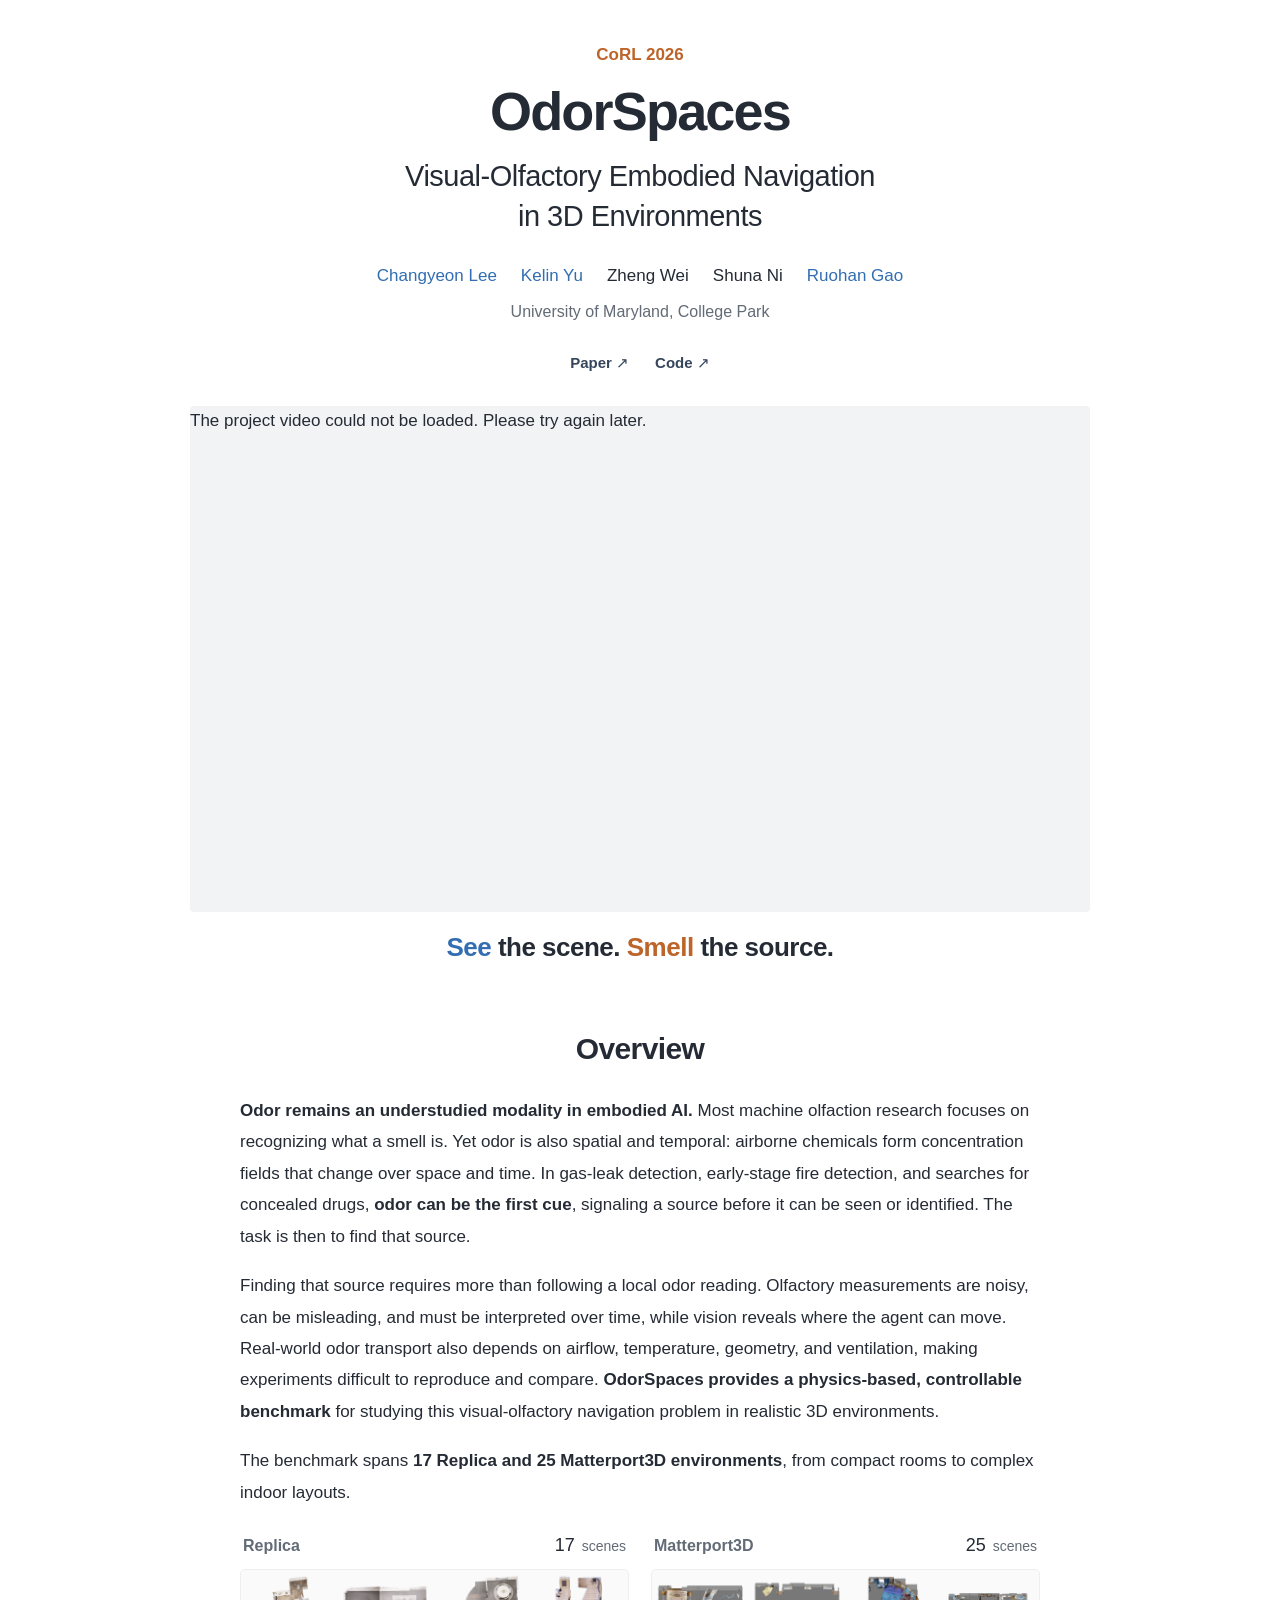
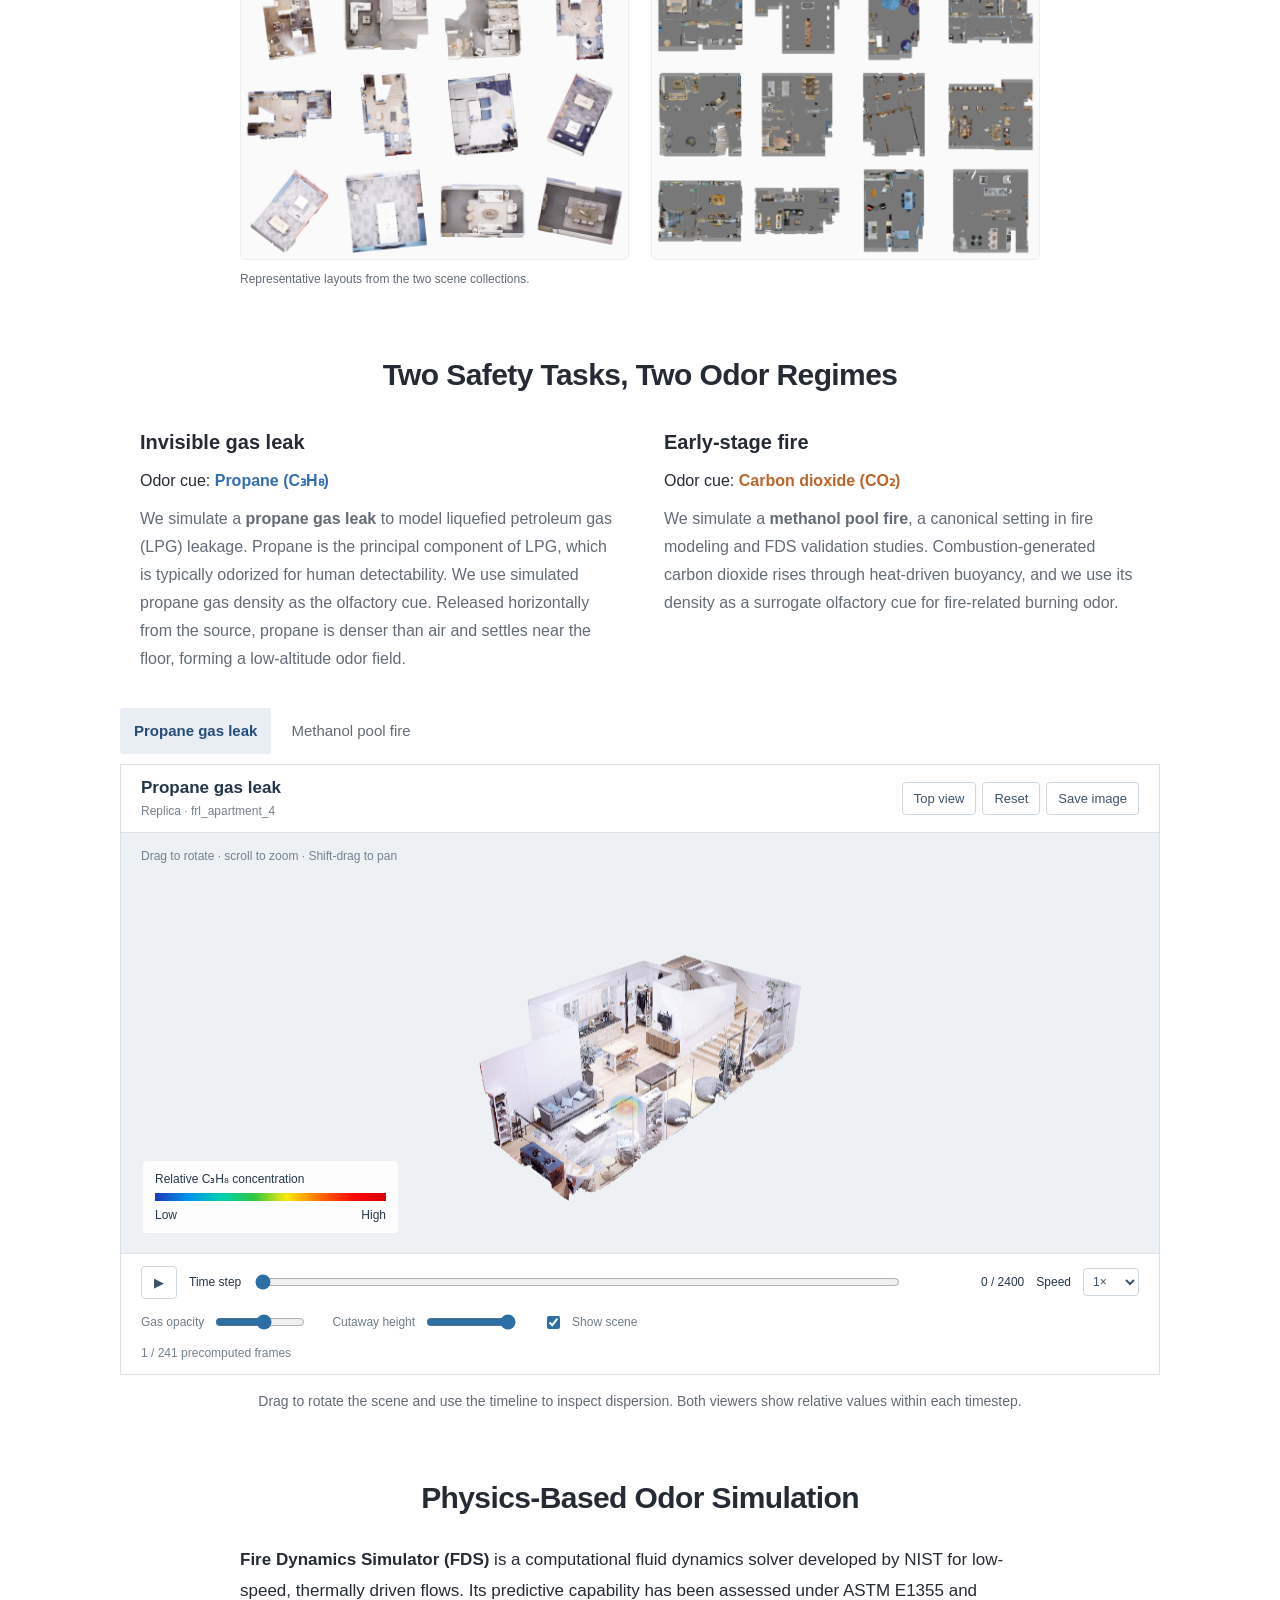
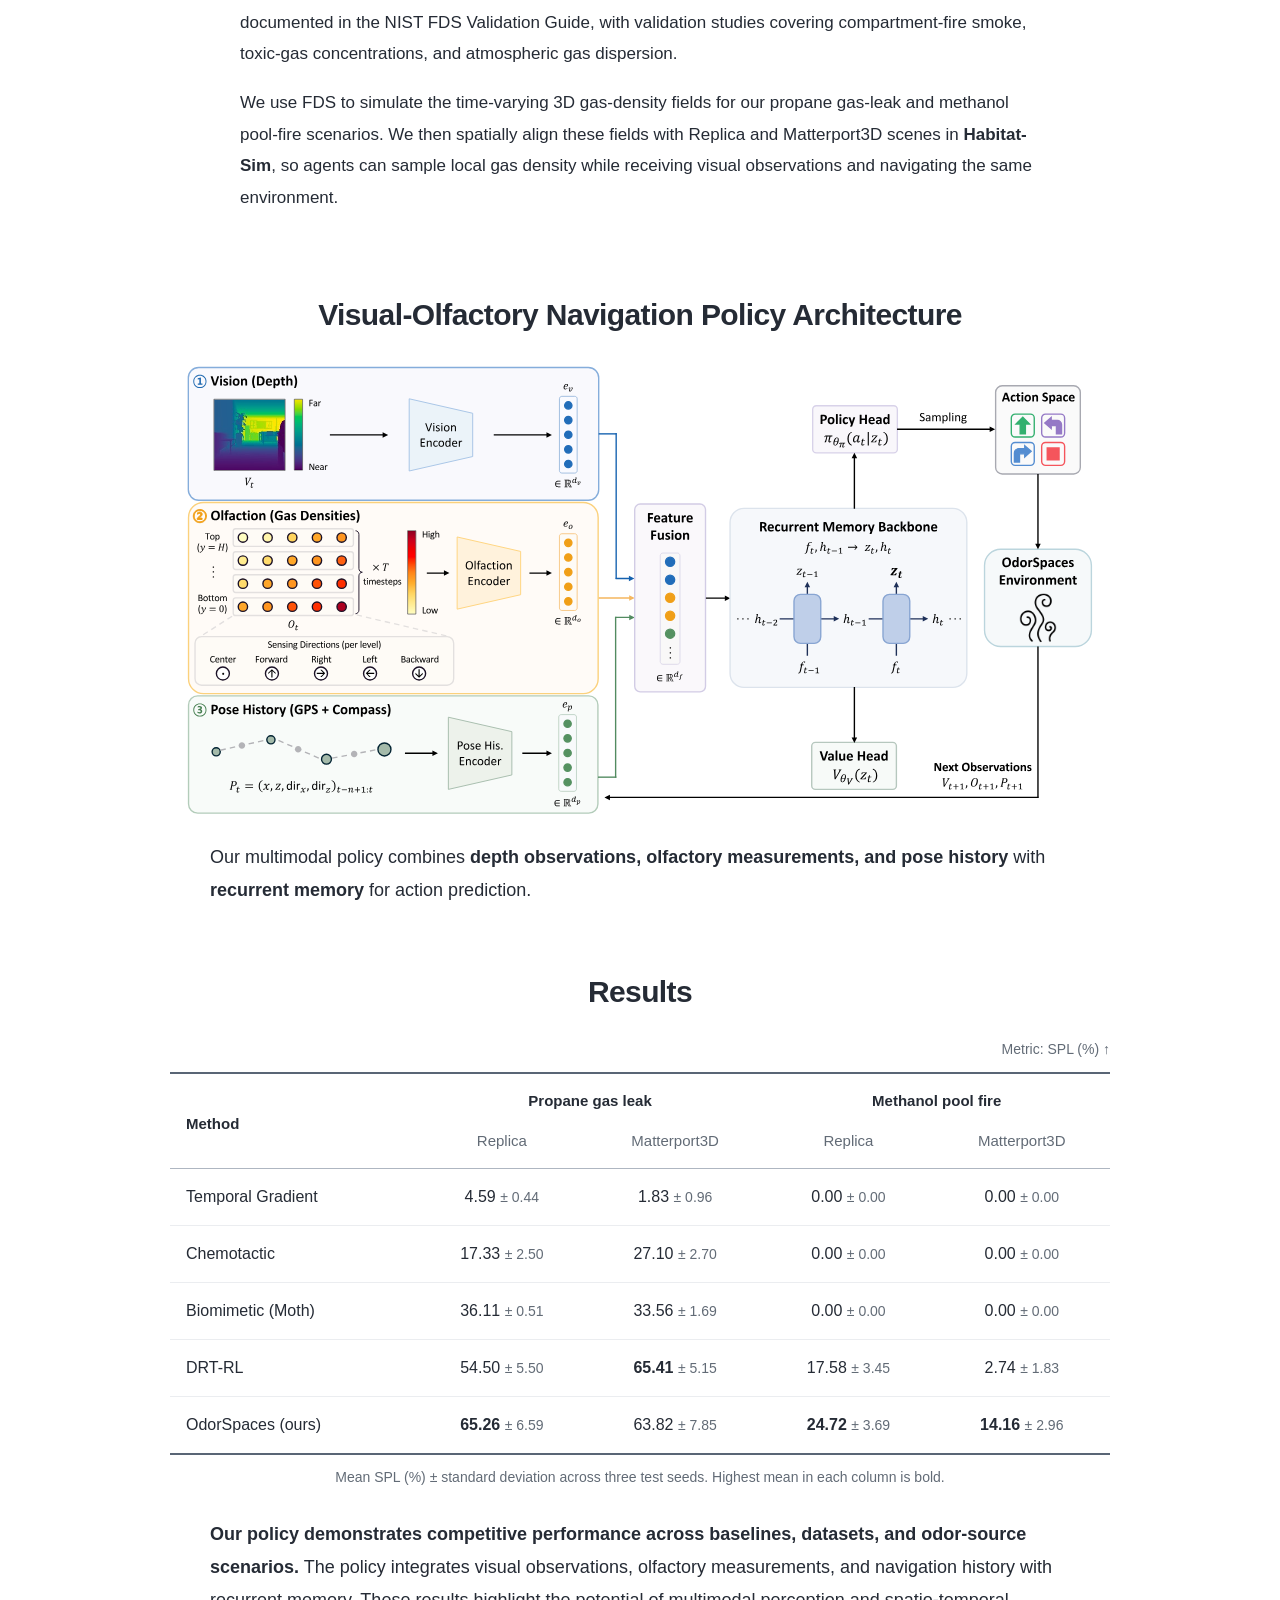
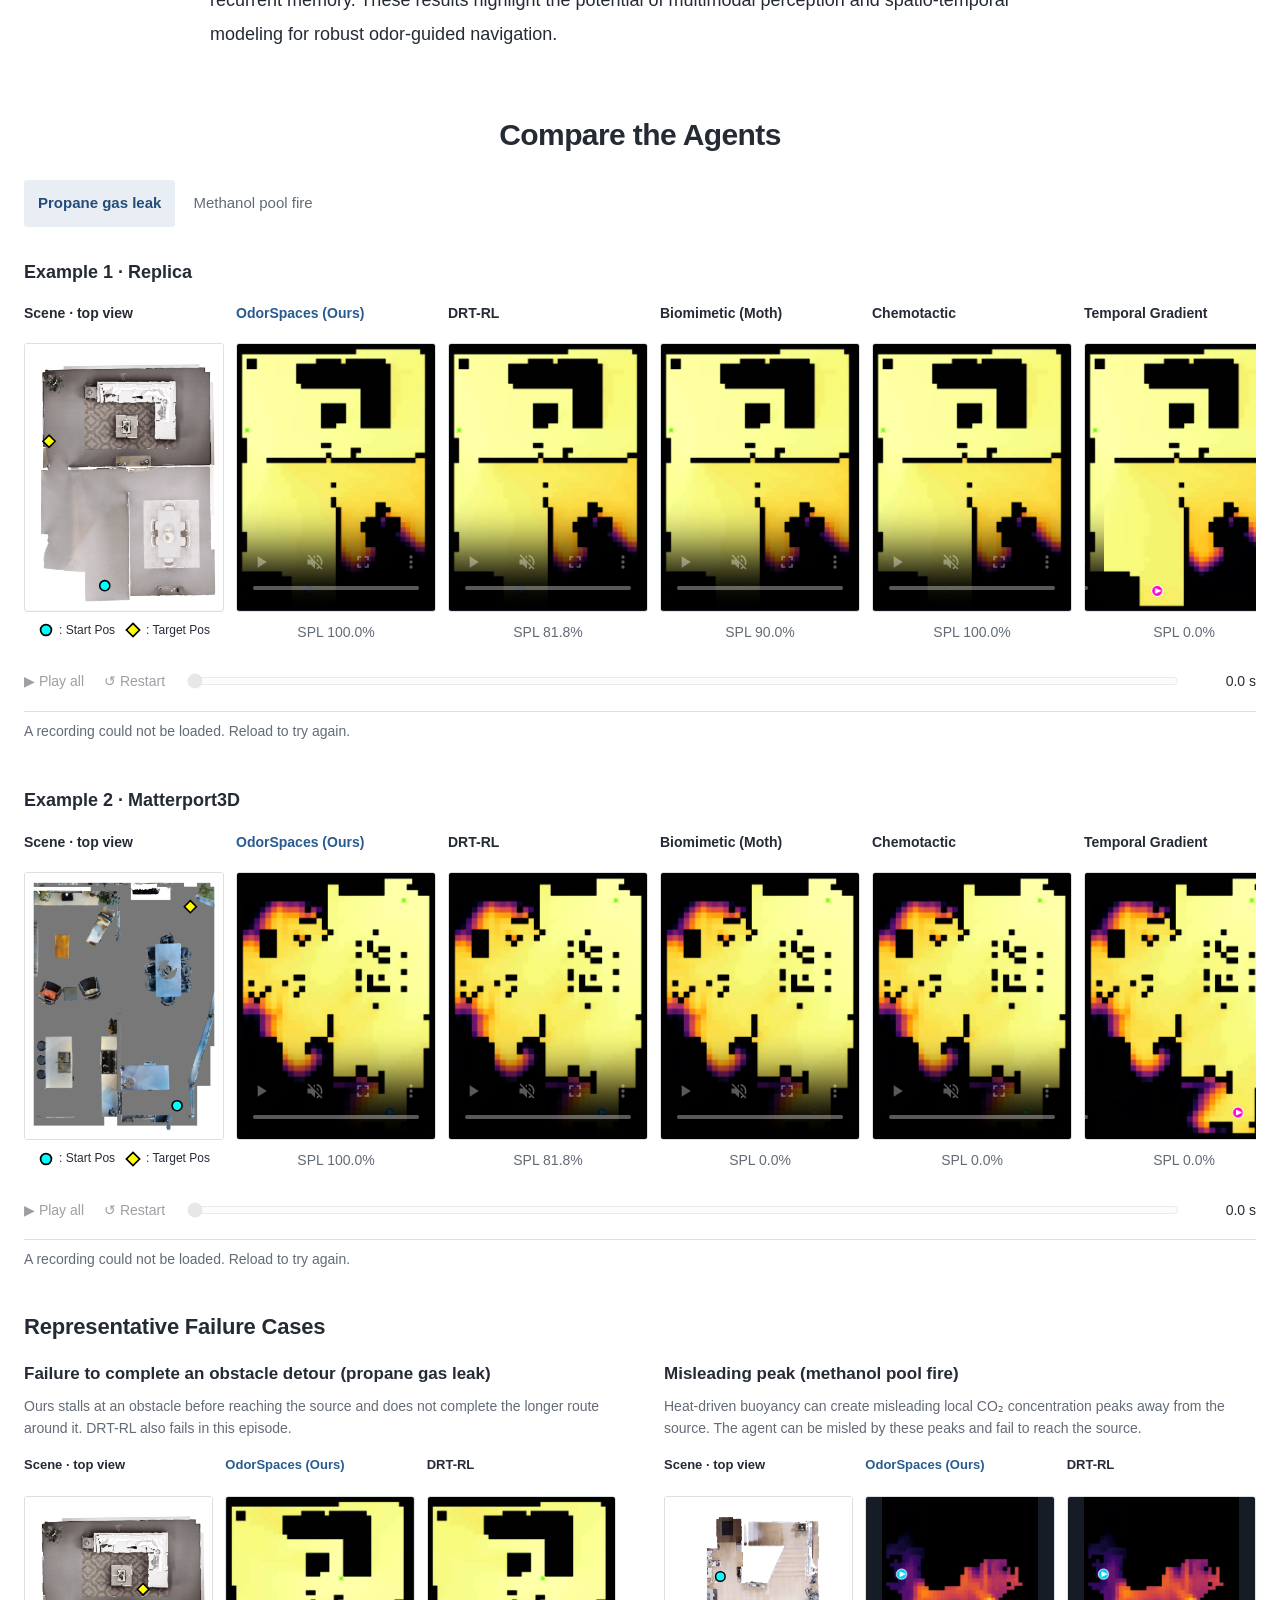
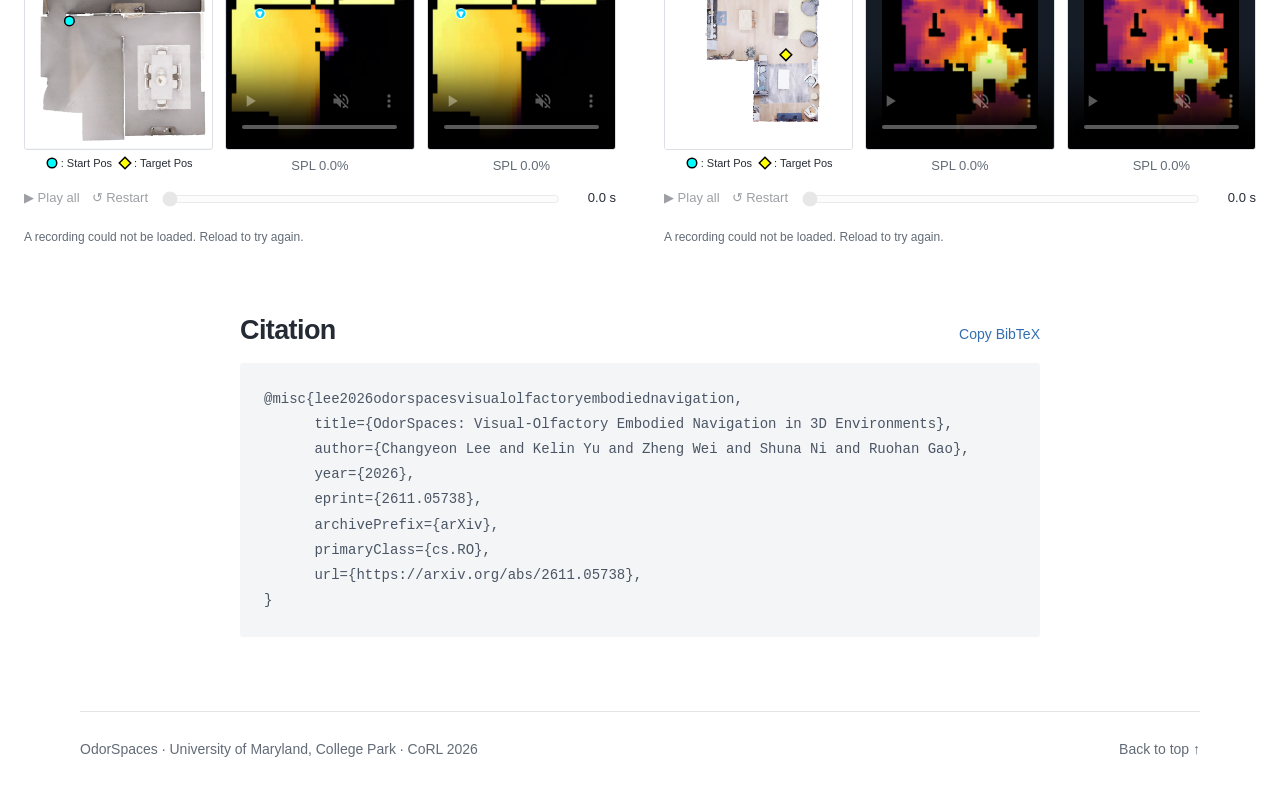
<file: index.html>
<!DOCTYPE html>
<html lang="en">
<head>
  <meta charset="UTF-8">
  <meta name="viewport" content="width=device-width, initial-scale=1">
  <meta name="theme-color" content="#17243c">
  <meta name="description" content="OdorSpaces is a physics-based simulation platform and benchmark for visual-olfactory embodied navigation in realistic 3D environments.">
  <meta property="og:type" content="website">
  <meta property="og:title" content="OdorSpaces | CoRL 2026">
  <meta property="og:description" content="See the scene. Smell the source. A physics-based benchmark for visual-olfactory embodied navigation.">
  <meta property="og:url" content="https://odorspaces.github.io/">
  <meta name="twitter:card" content="summary">
  <link rel="canonical" href="https://odorspaces.github.io/">
  <link rel="icon" type="image/svg+xml" href="assets/favicon.svg">
  <link rel="stylesheet" href="styles.css?v=88dfa4336c49">
  <script type="module" src="script.js?v=fd84569c4e17"></script>
  <title>OdorSpaces: Visual-Olfactory Embodied Navigation in 3D Environments</title>
</head>
<body>
<a class="skip-link" href="#main">Skip to content</a>
<main id="main">
  <header class="project-header narrow">
    <p class="venue">CoRL 2026</p>
    <h1>OdorSpaces</h1>
    <p class="paper-title">Visual-Olfactory Embodied Navigation<br>in 3D Environments</p>
    <ul class="authors" aria-label="Authors"><li><a href="https://changyeon2.github.io/" target="_blank" rel="noopener">Changyeon Lee</a></li><li><a href="https://colinyu1.github.io/" target="_blank" rel="noopener">Kelin Yu</a></li><li>Zheng Wei</li><li>Shuna Ni</li><li><a href="https://ruohangao.github.io/" target="_blank" rel="noopener">Ruohan Gao</a></li></ul>
    <p class="affiliation">University of Maryland, College Park</p>
    <div class="paper-links"><a href="https://arxiv.org/pdf/2611.05738" target="_blank" rel="noopener">Paper ↗</a><a href="https://github.com/changyeon2/OdorSpaces" target="_blank" rel="noopener">Code ↗</a></div>
  </header>

  <section class="teaser wide" aria-label="Project demo video">
    <div class="project-video has-video" id="project-video">
      <video src="assets/videos/project-demo.mp4" poster="assets/videos/project-demo-poster.jpg" controls playsinline preload="metadata" aria-label="OdorSpaces project overview">Your browser does not support embedded video. <a href="assets/videos/project-demo.mp4">Download the project video</a>.</video>
    </div>
    <h2 class="teaser-caption"><span class="blue">See</span> the scene. <span class="orange">Smell</span> the source.</h2>
  </section>

  <section class="paper-section narrow" id="overview">
    <h2>Overview</h2>
    <p><strong>Odor remains an understudied modality in embodied AI.</strong> Most machine olfaction research focuses on recognizing what a smell is. Yet odor is also spatial and temporal: airborne chemicals form concentration fields that change over space and time. In gas-leak detection, early-stage fire detection, and searches for concealed drugs, <strong>odor can be the first cue</strong>, signaling a source before it can be seen or identified. The task is then to find that source.</p>
    <p>Finding that source requires more than following a local odor reading. Olfactory measurements are noisy, can be misleading, and must be interpreted over time, while vision reveals where the agent can move. Real-world odor transport also depends on airflow, temperature, geometry, and ventilation, making experiments difficult to reproduce and compare. <strong>OdorSpaces provides a physics-based, controllable benchmark</strong> for studying this visual-olfactory navigation problem in realistic 3D environments.</p>
    <p>The benchmark spans <strong>17 Replica and 25 Matterport3D environments</strong>, from compact rooms to complex indoor layouts.</p>
    <div class="environment-mosaics" aria-label="Representative supported environments">
      <figure class="environment-mosaic" tabindex="0">
        <figcaption><strong>Replica</strong><span><b>17</b> scenes</span></figcaption>
        <img class="environment-image" src="assets/environment-overview/replica.jpg?v=f4fd98938454" width="1600" height="1200" loading="lazy" decoding="async" alt="Twelve representative Replica scene layouts">
      </figure>
      <figure class="environment-mosaic" tabindex="0">
        <figcaption><strong>Matterport3D</strong><span><b>25</b> scenes</span></figcaption>
        <img class="environment-image" src="assets/environment-overview/mp3d.jpg?v=e18e47d3de38" width="1600" height="1200" loading="lazy" decoding="async" alt="Twelve representative Matterport3D scene layouts">
      </figure>
    </div>
    <p class="environment-note">Representative layouts from the two scene collections.</p>
  </section>

  <section class="paper-section wide" id="environments">
    <h2>Two Safety Tasks, Two Odor Regimes</h2>
    <div class="task-descriptions">
      <article><h3>Invisible gas leak</h3><p class="odor-cue">Odor cue: <strong>Propane (C₃H₈)</strong></p><p>We simulate a <strong>propane gas leak</strong> to model liquefied petroleum gas (LPG) leakage. Propane is the principal component of LPG, which is typically odorized for human detectability. We use simulated propane gas density as the olfactory cue. Released horizontally from the source, propane is denser than air and settles near the floor, forming a low-altitude odor field.</p></article>
      <article><h3>Early-stage fire</h3><p class="odor-cue">Odor cue: <strong>Carbon dioxide (CO₂)</strong></p><p>We simulate a <strong>methanol pool fire</strong>, a canonical setting in fire modeling and FDS validation studies. Combustion-generated carbon dioxide rises through heat-driven buoyancy, and we use its density as a surrogate olfactory cue for fire-related burning odor.</p></article>
    </div>
    <div class="offline-tabs" role="group" aria-label="Choose precomputed gas visualization"><button type="button" data-offline="propane" aria-pressed="true" class="selected">Propane gas leak</button><button type="button" data-offline="methanol" aria-pressed="false">Methanol pool fire</button></div>
    <iframe id="offline-viewer" class="offline-viewer" src="offline/propane.html?v=929568eb56e8" title="Propane gas dispersion: interactive offline 3D volume visualization" loading="lazy"></iframe>
    <p class="figure-caption">Drag to rotate the scene and use the timeline to inspect dispersion. Both viewers show relative values within each timestep.</p>
  </section>

  <section class="paper-section narrow" id="simulation">
    <h2>Physics-Based Odor Simulation</h2>
    <p><strong>Fire Dynamics Simulator (FDS)</strong> is a computational fluid dynamics solver developed by NIST for low-speed, thermally driven flows. Its predictive capability has been assessed under ASTM E1355 and documented in the NIST FDS Validation Guide, with validation studies covering compartment-fire smoke, toxic-gas concentrations, and atmospheric gas dispersion.</p>
    <p>We use FDS to simulate the time-varying 3D gas-density fields for our propane gas-leak and methanol pool-fire scenarios. We then spatially align these fields with Replica and Matterport3D scenes in <strong>Habitat-Sim</strong>, so agents can sample local gas density while receiving visual observations and navigating the same environment.</p>
  </section>

  <section class="paper-section wide" id="method">
    <h2>Visual-Olfactory Navigation Policy Architecture</h2>
    <figure class="method-figure"><a href="assets/figures/policy-architecture.pdf" target="_blank" rel="noopener" aria-label="Enlarge the policy architecture"><img src="assets/figures/policy-architecture.svg" width="992" height="490" loading="lazy" alt="Depth, gas density, and pose history are encoded and fused, then passed through recurrent memory to policy and value heads."></a></figure>
    <p class="results-discussion">Our multimodal policy combines <strong>depth observations, olfactory measurements, and pose history</strong> with <strong>recurrent memory</strong> for action prediction.</p>
  </section>

  <section class="paper-section wide" id="results">
    <h2>Results</h2>
    <p class="results-metric">Metric: SPL (%) ↑</p>
    <div class="results-scroll" tabindex="0" role="region" aria-label="Results table; scroll horizontally on small screens">
      <table class="results-table"><caption>Mean SPL (%) ± standard deviation across three test seeds. Highest mean in each column is bold.</caption><thead><tr><th rowspan="2" scope="col">Method</th><th colspan="2" scope="colgroup">Propane gas leak</th><th colspan="2" scope="colgroup">Methanol pool fire</th></tr><tr><th scope="col">Replica</th><th scope="col">Matterport3D</th><th scope="col">Replica</th><th scope="col">Matterport3D</th></tr></thead><tbody>
        <tr><th scope="row">Temporal Gradient</th><td>4.59 <span>± 0.44</span></td><td>1.83 <span>± 0.96</span></td><td>0.00 <span>± 0.00</span></td><td>0.00 <span>± 0.00</span></td></tr>
        <tr><th scope="row">Chemotactic</th><td>17.33 <span>± 2.50</span></td><td>27.10 <span>± 2.70</span></td><td>0.00 <span>± 0.00</span></td><td>0.00 <span>± 0.00</span></td></tr>
        <tr><th scope="row">Biomimetic (Moth)</th><td>36.11 <span>± 0.51</span></td><td>33.56 <span>± 1.69</span></td><td>0.00 <span>± 0.00</span></td><td>0.00 <span>± 0.00</span></td></tr>
        <tr><th scope="row">DRT-RL</th><td>54.50 <span>± 5.50</span></td><td><strong class="best">65.41</strong> <span>± 5.15</span></td><td>17.58 <span>± 3.45</span></td><td>2.74 <span>± 1.83</span></td></tr>
        <tr><th scope="row">OdorSpaces (ours)</th><td><strong class="best">65.26</strong> <span>± 6.59</span></td><td>63.82 <span>± 7.85</span></td><td><strong class="best">24.72</strong> <span>± 3.69</span></td><td><strong class="best">14.16</strong> <span>± 2.96</span></td></tr>
      </tbody></table>
    </div>
    <p class="results-discussion"><strong>Our policy demonstrates competitive performance across baselines, datasets, and odor-source scenarios.</strong> The policy integrates visual observations, olfactory measurements, and navigation history with recurrent memory. These results highlight the potential of multimodal perception and spatio-temporal modeling for robust odor-guided navigation.</p>
  </section>

  <section class="paper-section wide" id="agent-comparison">
    <h2>Compare the Agents</h2>
    <div class="comparison-toolbar"><div class="segmented" role="group" aria-label="Choose agent comparison task"><button type="button" data-comparison="gas" class="selected" aria-pressed="true">Propane gas leak</button><button type="button" data-comparison="fire" aria-pressed="false">Methanol pool fire</button></div></div>
    <div id="comparison-episodes" aria-live="polite"></div>
    <noscript><p>Enable JavaScript to compare the agent recordings.</p></noscript>
  </section>

  <section class="paper-section wide" id="failure-cases">
    <h2>Representative Failure Cases</h2>
    <div id="failure-episodes"></div>
    <noscript><p>Enable JavaScript to compare the failure-case recordings.</p></noscript>
  </section>

  <section class="paper-section narrow" id="citation"><div class="citation-heading"><h2>Citation</h2><button type="button" class="text-button" id="copy-citation">Copy BibTeX</button></div>
<pre class="citation"><code id="bibtex">@misc{lee2026odorspacesvisualolfactoryembodiednavigation,
      title={OdorSpaces: Visual-Olfactory Embodied Navigation in 3D Environments},
      author={Changyeon Lee and Kelin Yu and Zheng Wei and Shuna Ni and Ruohan Gao},
      year={2026},
      eprint={2611.05738},
      archivePrefix={arXiv},
      primaryClass={cs.RO},
      url={https://arxiv.org/abs/2611.05738},
}</code></pre>
    <p id="copy-feedback" class="copy-feedback" role="status"></p>
  </section>
</main>
<footer><p>OdorSpaces · University of Maryland, College Park · CoRL 2026</p><a href="#main">Back to top ↑</a></footer>
</body>
</html>
</file>
<file: styles.css>
:root{--ink:#252b35;--muted:#626b76;--line:#dce0e4;--blue:#326eb1;--orange:#bc642a}
*{box-sizing:border-box}html{scroll-behavior:smooth;scroll-padding-top:30px}body{margin:0;background:#fff;color:var(--ink);font:17px/1.75 -apple-system,BlinkMacSystemFont,"Segoe UI",Arial,sans-serif;-webkit-font-smoothing:antialiased}h1,h2,h3,p,figure{margin:0}a{color:var(--blue);text-decoration:none}a:hover{text-decoration:underline}button,input,select{font:inherit}button{cursor:pointer}button:disabled,input:disabled{cursor:default;opacity:.45}button,a{touch-action:manipulation}summary:focus-visible,button:focus-visible,a:focus-visible,input:focus-visible,select:focus-visible,[tabindex]:focus-visible{outline:3px solid #368ac8;outline-offset:4px}[hidden]{display:none!important}img{display:block;max-width:100%;height:auto}.narrow{width:min(800px,calc(100% - 40px));margin-inline:auto}.wide{width:min(1040px,calc(100% - 48px));margin-inline:auto}.skip-link{position:fixed;top:-60px;left:15px;background:#17243c;color:white;padding:10px;z-index:10}.skip-link:focus{top:10px}
.project-header{text-align:center;padding-top:40px}.venue{color:var(--orange);font-size:17px;font-weight:600;margin-bottom:10px}h1{font-size:clamp(40px,5vw,54px);font-weight:700;line-height:1.15;letter-spacing:-1.8px}.paper-title{font-size:clamp(23px,3vw,29px);font-weight:500;line-height:1.4;letter-spacing:-.5px;margin:14px 0 24px}.authors{list-style:none;display:flex;justify-content:center;flex-wrap:wrap;gap:4px 24px;padding:0;margin:0;font-size:17px}.affiliation{color:var(--muted);font-size:16px;margin-top:7px}.paper-links{display:flex;flex-wrap:wrap;justify-content:center;gap:10px 26px;margin-top:24px;font-size:15px}.paper-links a{color:#35455b;font-weight:550}.paper-links>span{color:var(--muted)}.paper-links small{font-size:13px;margin-left:3px}
.teaser{margin-top:30px;width:min(900px,calc(100% - 48px))}.project-video{position:relative;aspect-ratio:16/7.4;overflow:hidden;background:#f2f3f4;border-radius:4px}.teaser-caption{text-align:center;font-size:26px;letter-spacing:-.5px;font-weight:550;margin:24px 0 5px}.blue{color:var(--blue)}.orange{color:var(--orange)}.project-video>video{display:block;width:100%;height:100%;object-fit:contain;background:#141b23}
.paper-section{padding-top:64px}h2{text-align:center;font-size:30px;font-weight:600;letter-spacing:-.6px;line-height:1.35;margin-bottom:25px}.paper-section.narrow>p:not(.copy-feedback){line-height:1.85;margin-bottom:18px}.paper-section strong{font-weight:600}.task-descriptions{display:grid;grid-template-columns:1fr 1fr;gap:48px;margin:30px auto 25px;padding-inline:20px}.task-descriptions h3{font-size:20px;font-weight:550;display:flex;align-items:baseline;gap:14px;margin-bottom:7px}.task-descriptions p{color:var(--muted);font-size:16px}.figure-caption,figcaption{font-size:14px;line-height:1.7;color:var(--muted)}.figure-caption{max-width:950px;margin:15px auto 0;text-align:center}
.offline-tabs{display:flex;align-items:center;gap:6px;border-bottom:1px solid var(--line);padding:10px 0;margin-top:24px}.offline-tabs button,.segmented button{border:0;background:transparent;padding:10px 14px;font-size:15px;color:var(--muted);border-radius:3px}.offline-tabs button.selected,.segmented .selected{background:#e9eef4;color:#244c79;font-weight:600}.offline-viewer{display:block;width:100%;height:610px;border:1px solid var(--line);border-top:0;background:#f3f5f7}
.method-figure{padding:5px 15px 0}.method-figure>a{display:block;position:relative;background:#fff;border-radius:6px;transition:transform .13s ease,box-shadow .13s ease;transform-origin:center;isolation:isolate}.method-figure>a:hover,.method-figure>a:focus-visible{z-index:3;transform:translateY(-.4px);box-shadow:0 4px 12px #1c31451c}.method-figure img{width:100%}.method-figure figcaption{text-align:center;max-width:850px;margin:20px auto 0}
.results-scroll{overflow-x:auto;padding:2px 0}.results-table{width:100%;border-collapse:collapse;white-space:nowrap;font-size:16px;font-variant-numeric:tabular-nums;border-top:2px solid #596575;border-bottom:2px solid #596575}.results-table caption{caption-side:bottom;text-align:center;font-size:14px;color:var(--muted);padding-top:10px;white-space:normal}.results-table th,.results-table td{padding:14px 16px;text-align:center}.results-table thead{font-size:15px;border-bottom:1px solid #aeb6c1}.results-table thead tr:first-child th{padding-top:14px;padding-bottom:8px;font-weight:600}.results-table thead tr:last-child th{padding-top:6px;font-weight:450;color:var(--muted)}.results-table tbody th,.results-table th[rowspan]{text-align:left}.results-table tbody th{font-weight:450}.results-table tbody tr+tr{border-top:1px solid #ebedf0}.results-table td span{font-size:14px;color:var(--muted)}.results-table .best{font-weight:750;color:var(--ink)}
#agent-comparison{width:min(1320px,calc(100% - 48px))}.comparison-toolbar{display:flex;align-items:center;justify-content:space-between;margin-bottom:24px}.comparison-toolbar>span{font-size:14px;color:var(--muted)}.segmented{display:flex;gap:4px}.episode-row{margin-top:30px}.episode-row+.episode-row{margin-top:42px}.episode-row h3{font-size:18px;font-weight:550;margin-bottom:16px;text-transform:none}.episode-scroll{overflow-x:auto;padding:0 0 8px}.episode-grid{display:grid;grid-template-columns:repeat(6,minmax(0,1fr));gap:14px}.episode-grid figcaption{font-size:14px;font-weight:550;color:var(--ink);padding-bottom:9px;white-space:nowrap}.scene-tile>a,.agent-media{display:block;aspect-ratio:var(--comparison-aspect,1200/888);border:1px solid var(--line);border-radius:3px;overflow:hidden;background:#f5f6f7;position:relative}.scene-tile img{width:100%;height:100%;object-fit:contain;background:#fff}.agent-media video{display:block;width:100%;height:100%;object-fit:contain;background:#121821}.agent-tile[data-agent=ours] figcaption{color:#285c90}.missing-video{position:absolute;inset:0;display:grid;place-items:center;text-align:center;font-size:14px;color:var(--muted);padding:15px}.comparison-controls{display:flex;align-items:center;gap:20px;padding:12px 0;border-bottom:1px solid var(--line)}.comparison-controls button{font-size:14px;background:transparent;border:0;color:var(--ink);white-space:nowrap;padding:5px 0}.comparison-controls input{flex:1;min-width:25px;accent-color:var(--blue)}.comparison-controls output{font-size:14px;white-space:nowrap;min-width:55px;font-variant-numeric:tabular-nums;text-align:right}.episode-status{font-size:14px;color:var(--muted);margin-top:7px}.episode-status:empty{display:none}
.citation-heading{display:flex;align-items:baseline;justify-content:space-between}.citation-heading h2{text-align:left;font-size:27px;margin-bottom:14px}.text-button{padding:5px 0;background:none;border:0;font-size:14px;color:var(--blue)}.citation{padding:24px;background:#f4f5f6;margin:0;border-radius:3px;overflow:auto;font:14px/1.8 ui-monospace,SFMono-Regular,Consolas,monospace;color:#4a5565}.copy-feedback{font-size:14px;color:var(--blue);height:24px;margin-top:5px}footer{width:min(1120px,calc(100% - 40px));margin:45px auto 0;padding:25px 0 30px;border-top:1px solid #e3e6e9;display:flex;align-items:center;justify-content:space-between;gap:20px;font-size:14px;color:var(--muted)}footer a{color:var(--muted)}
@media(max-width:800px){.project-header{padding-top:36px}.wide,#agent-comparison{width:calc(100% - 36px)}.paper-section{padding-top:60px}.project-video{aspect-ratio:16/9}.task-descriptions{padding:0;gap:28px}.comparison-toolbar>span{display:none}.episode-grid{grid-template-columns:repeat(6,220px)}}
@media(max-width:540px){body{font-size:16px}.project-header{padding-top:30px}.authors{font-size:16px;gap:5px 16px}.affiliation{font-size:15px;margin-top:10px}.paper-links{gap:8px 20px}.teaser{margin-top:28px}.teaser-caption{font-size:23px;margin-top:20px}.paper-section{padding-top:52px}h2{font-size:27px;margin-bottom:22px}.task-descriptions{grid-template-columns:1fr;gap:24px}.task-descriptions h3{font-size:19px}.offline-tabs{flex-wrap:wrap;gap:3px}.offline-tabs button,.segmented button{font-size:14px;padding:9px 10px}.offline-viewer{height:650px}.method-figure{padding:0}.method-figure>a:hover,.method-figure>a:focus-visible{transform:none}.results-table th,.results-table td{padding:13px 12px}.comparison-controls{gap:14px}.comparison-controls button{font-size:14px}.citation{font-size:13px;padding:18px}footer{font-size:13px;flex-wrap:wrap;gap:8px}}
@media(prefers-reduced-motion:reduce){html{scroll-behavior:auto}.method-figure>a{transition:none}.method-figure>a:hover,.method-figure>a:focus-visible{transform:none}}

.teaser-caption{margin:18px 0 0}.episode-spl{margin-top:8px;text-align:center;font-size:14px;color:var(--muted);font-variant-numeric:tabular-nums}

.results-metric{text-align:right;font-size:14px;color:var(--muted);margin:0 0 8px}

#method,#results{width:min(940px,calc(100% - 36px))}.project-video.has-video{aspect-ratio:16/9}

.task-descriptions .odor-cue{font-size:16px;color:var(--ink);margin:4px 0 10px}
.odor-cue strong{color:var(--blue)}
.task-descriptions article:last-child .odor-cue strong{color:var(--orange)}
.results-discussion{max-width:860px;margin:26px auto 0;font-size:18px;line-height:1.85}
.episode-grid figcaption{font-size:14px;line-height:1.4;min-height:39px;white-space:normal;padding-bottom:10px}
.agent-tile,.scene-tile{min-width:0}
@media(min-width:801px) and (max-width:1199px){.episode-grid{grid-template-columns:repeat(6,190px)}}
@media(max-width:800px){.teaser{width:calc(100% - 36px)}.episode-scroll{scroll-snap-type:x proximity}.episode-grid>figure{scroll-snap-align:start}}
@media(max-width:540px){.results-discussion{font-size:17px;line-height:1.8}.offline-viewer{height:580px}}

/* Presentation-only brightness adjustment, shared by all policies in each task. */
.agent-media video{filter:brightness(1.15)}

.comparison-intro{margin-bottom:20px;color:var(--muted)}
/* Keep comparisons on one row, with identical media sizes in both sections. */
#agent-comparison,#failure-cases{--comparison-card-width:200px}
#agent-comparison{width:min(1260px,calc(100% - 48px))}
#comparison-episodes .episode-grid{grid-template-columns:repeat(6,var(--comparison-card-width));gap:12px}
#failure-episodes .episode-grid{grid-template-columns:repeat(3,var(--comparison-card-width));gap:12px}
#failure-cases{width:min(1296px,calc(100% - 48px));padding-top:40px}
#failure-episodes{display:grid;grid-template-columns:repeat(2,minmax(0,1fr));gap:48px;align-items:start}
@media(min-width:801px){#failure-episodes .episode-grid{grid-template-columns:repeat(3,minmax(0,1fr))}}
#failure-cases>h2{text-align:left;font-size:22px;font-weight:550;letter-spacing:-.2px;margin-bottom:20px}
.failure-row{min-width:0;display:grid;grid-template-columns:minmax(0,1fr);grid-template-areas:"title" "description" "media" "controls" "status";margin-top:0}
.failure-row+.failure-row{margin-top:0}
.failure-row h3{grid-area:title;font-size:17px;line-height:1.5;font-weight:550;margin-bottom:8px}
.failure-description{grid-area:description;font-size:14px;line-height:1.6;color:var(--muted);margin:0 0 16px}
.failure-row .episode-scroll{grid-area:media;min-width:0;padding:0}
.failure-row .episode-grid figcaption{font-size:13px;min-height:40px;padding-bottom:6px}
.failure-row .episode-spl{font-size:13px;margin-top:5px}
.failure-row .comparison-controls{grid-area:controls;gap:12px;padding:5px 0;border-bottom:0}
.failure-row .comparison-controls button,.failure-row .comparison-controls output{font-size:13px}
.failure-row .comparison-controls output{min-width:42px}
.failure-row .episode-status{grid-area:status;font-size:12px}
@media(max-width:800px){#agent-comparison,#failure-cases{--comparison-card-width:240px}#agent-comparison{width:calc(100% - 36px)}#failure-cases{width:min(calc(3 * var(--comparison-card-width) + 24px),calc(100% - 36px))}#failure-episodes{grid-template-columns:1fr;gap:24px}.failure-row+.failure-row{padding-top:24px;border-top:1px solid var(--line)}}
.results-scroll,.environment-mosaic{position:relative;background:#fff;transition:transform .13s ease,box-shadow .13s ease;transform-origin:center}
.results-scroll:hover,.results-scroll:focus-visible,.environment-mosaic:hover,.environment-mosaic:focus-visible{z-index:2;transform:translateY(-.4px);box-shadow:0 4px 12px #1c31451c}
.video-result{position:absolute;inset:0;display:flex;align-items:center;justify-content:center;color:#fff;font-size:18px;font-weight:700;line-height:1.2;text-shadow:0 2px 8px #0008;pointer-events:none}
.video-result.success{background:#164b3980}.video-result.fail{background:#742b3280}
@media(max-width:540px){.results-scroll:hover,.results-scroll:focus-visible,.environment-mosaic:hover,.environment-mosaic:focus-visible{transform:none}}
@media(prefers-reduced-motion:reduce){.results-scroll,.environment-mosaic{transition:none}.results-scroll:hover,.results-scroll:focus-visible,.environment-mosaic:hover,.environment-mosaic:focus-visible{transform:none}}

/* Aggregate scene overview; only rendered mosaics are delivered. */
.environment-mosaics{display:grid;grid-template-columns:1fr 1fr;gap:28px}.environment-mosaic{min-width:0}.environment-mosaic figcaption{display:flex;justify-content:space-between;align-items:baseline;margin-bottom:14px;padding:0 3px}.environment-mosaic figcaption strong{font-size:20px;font-weight:600}.environment-mosaic figcaption span{font-size:14px;color:var(--muted)}.environment-mosaic figcaption b{font-size:24px;color:var(--ink);font-weight:500;margin-right:3px}.environment-image{display:block;width:100%;aspect-ratio:4/3;object-fit:contain;background:#fafafa;border:1px solid #eceef0;border-radius:5px}.environment-note{margin-top:15px;font-size:14px;color:var(--muted)}
@media(max-width:600px){.environment-mosaics{grid-template-columns:1fr;gap:24px}.environment-mosaic figcaption{margin-bottom:9px}.environment-mosaic figcaption strong{font-size:18px}.environment-note{margin-top:15px;font-size:14px;color:var(--muted)}}

/* Uniform portrait stages match the original propane MP3D presentation. */
.scene-tile>a,.agent-media{aspect-ratio:894/1200}
.rotated-scene img{position:absolute;left:50%;top:50%;width:134.228188%;height:74.5%;max-width:none;transform:translate(-50%,-50%) rotate(90deg);object-fit:contain}
.scene-legend{display:flex;justify-content:center;gap:10px;margin-top:8px;font-size:12px;line-height:1.75;color:var(--ink)}.scene-legend>span{display:inline-flex;align-items:center;gap:5px}.scene-key{display:inline-block;width:16px;height:16px;flex:none;overflow:visible}
.failure-row .scene-legend{flex-wrap:wrap;gap:0 6px;font-size:11px;line-height:1.5;margin-top:5px}.failure-row .scene-legend>span{gap:2px}.failure-row .scene-key{width:14px;height:14px}.failure-row .video-result{font-size:16px}
#overview .environment-mosaics{gap:22px;margin-top:22px}
#overview .environment-mosaic figcaption{margin-bottom:8px}
#overview .environment-mosaic figcaption strong{font-size:16px}
#overview .environment-mosaic figcaption b{font-size:18px}
#overview .environment-note{font-size:12px;margin:8px 0 0}
</file>
